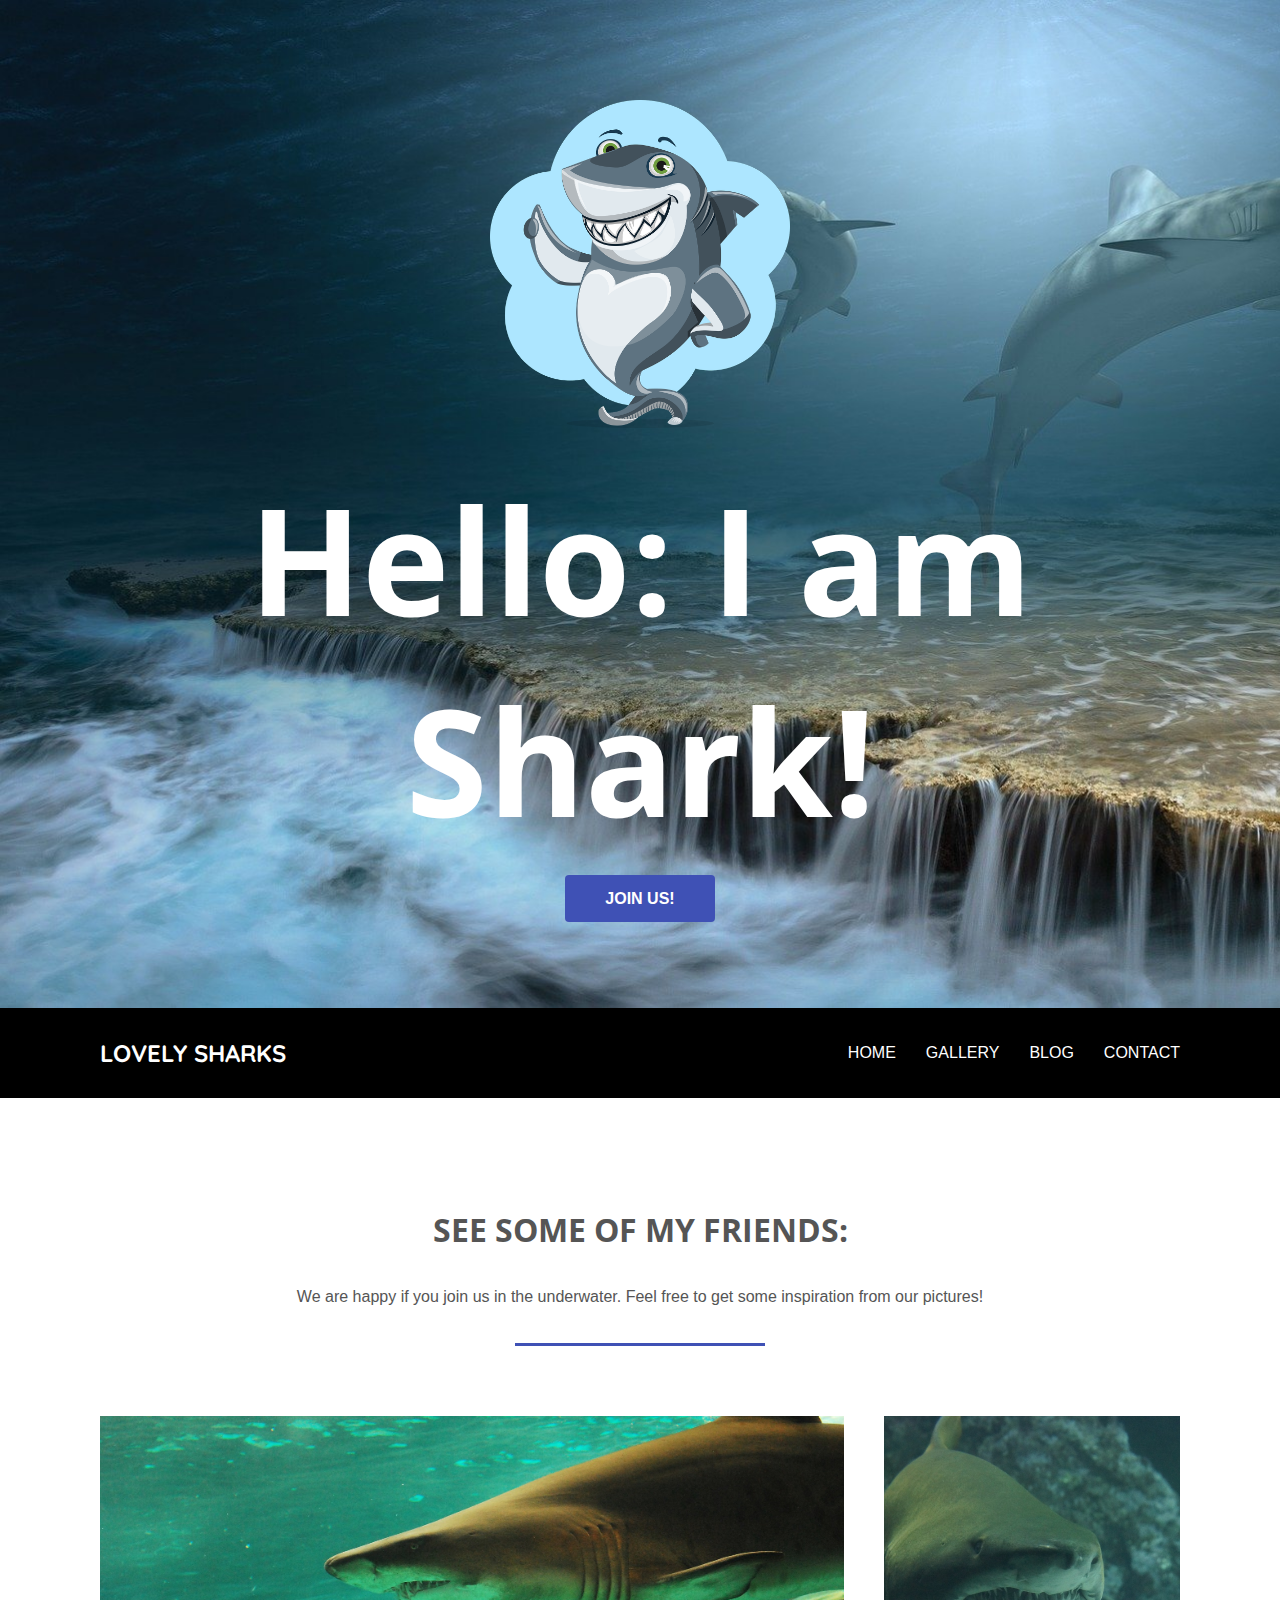
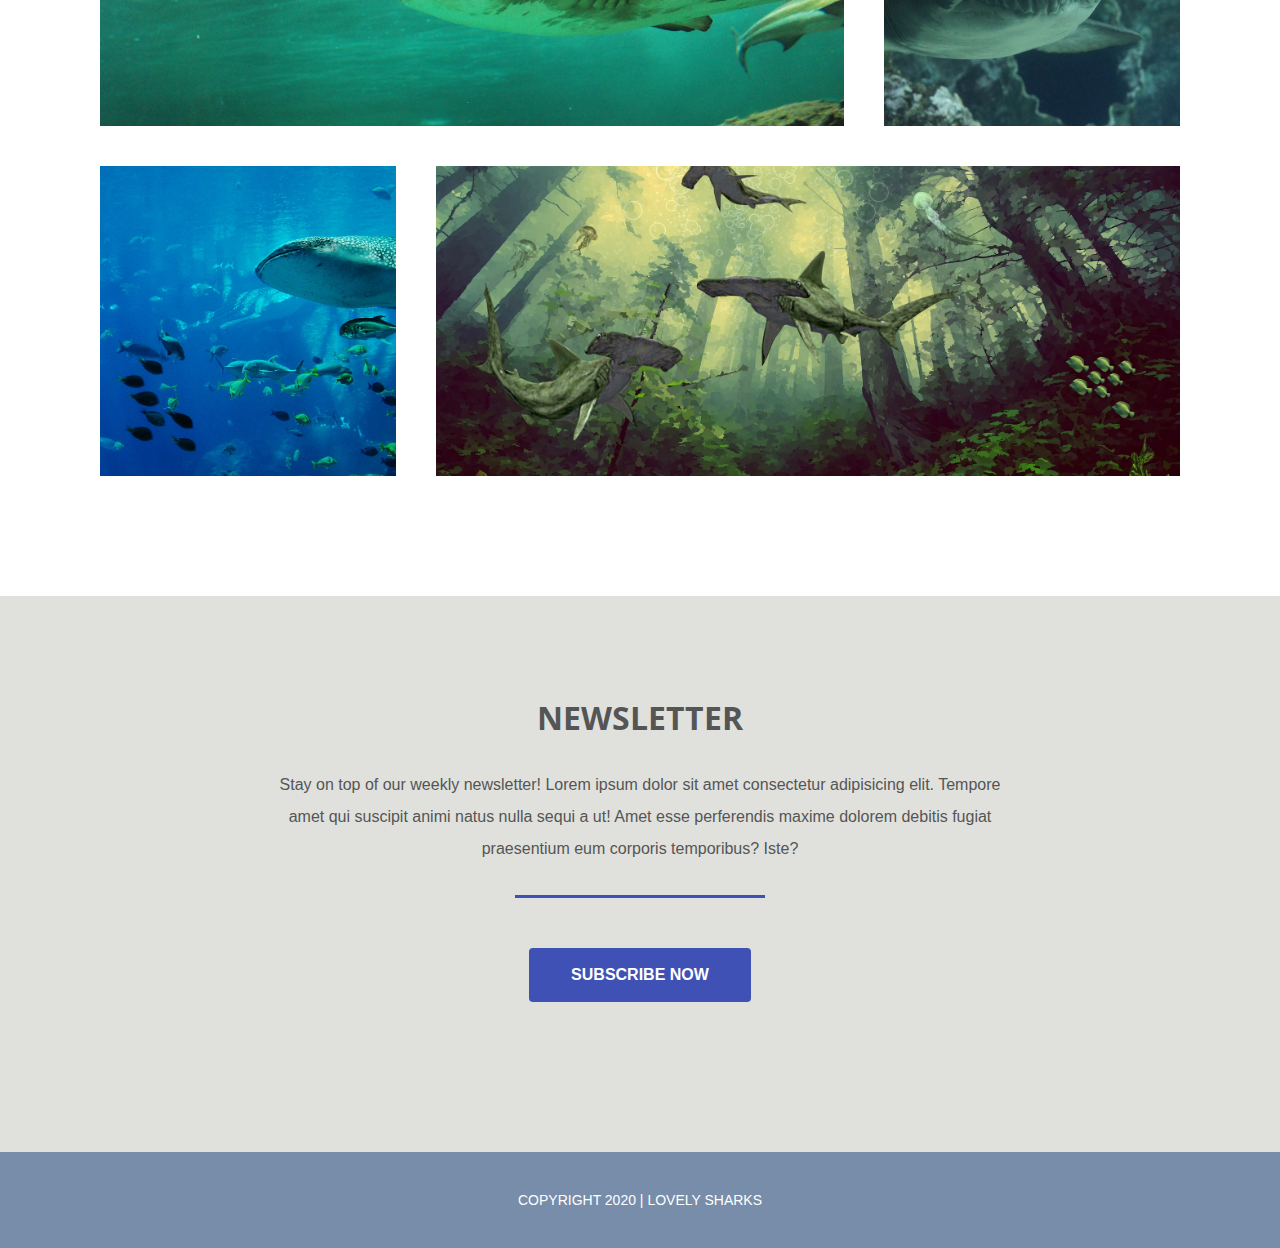
<file: Opdracht/index.html>
<!DOCTYPE html>
<html>
  <head>
    <title>Hello: I am Shark</title>
    <link
      href="https://fonts.googleapis.com/css?family=Open+Sans"
      rel="stylesheet"
    />
    <link
      href="https://fonts.googleapis.com/css?family=Quicksand"
      rel="stylesheet"
    />
    <link rel="stylesheet" type="text/css" href="css/styles.css" />
  </head>

  <body>
    <section class="hero">
      <img src="img/Logoshark.png" width="300px" alt="logo" />
      <div
        class="background-image"
        style="background-image: url(img/hero.jpg)"
      ></div>
      <div>
        <h1>Hello: I am Shark!</h1>
        <a href="contact.html" class="btn">Join Us!</a>
      </div>
    </section>

    <header>
      <h2><a href="index.html">Lovely Sharks</a></h2>
      <nav>
        <li><a href="index.html">Home</a></li>
        <li><a href="gallery.html">Gallery</a></li>
        <li><a href="blog.html">Blog</a></li>
        <li><a href="contact.html">Contact</a></li>
      </nav>
    </header>

    <section class="gallery">
      <h3 class="title">See some of my Friends:</h3>
      <p>
        We are happy if you join us in the underwater. Feel free to get some
        inspiration from our pictures!
      </p>
      <hr />
      <ul class="grid">
        <li class="large" style="background-image: url(img/shark1.jpg)"></li>
        <li class="small" style="background-image: url(img/shark2.jpg)"></li>
        <li class="small" style="background-image: url(img/shark3.jpg)"></li>
        <li class="large" style="background-image: url(img/shark4.jpg)"></li>
      </ul>
    </section>

    <section class="newsletter">
      <h3 class="title">newsletter</h3>
      <p>
        Stay on top of our weekly newsletter! Lorem ipsum dolor sit amet
        consectetur adipisicing elit. Tempore amet qui suscipit animi natus
        nulla sequi a ut! Amet esse perferendis maxime dolorem debitis fugiat
        praesentium eum corporis temporibus? Iste?
      </p>
      <hr />
      <form>
        <a href="contact.html" class="btn">Subscribe now</a>
      </form>
    </section>

    <footer>
      <p>Copyright 2020 | Lovely Sharks</p>
    </footer>
  </body>
</html>
</file>
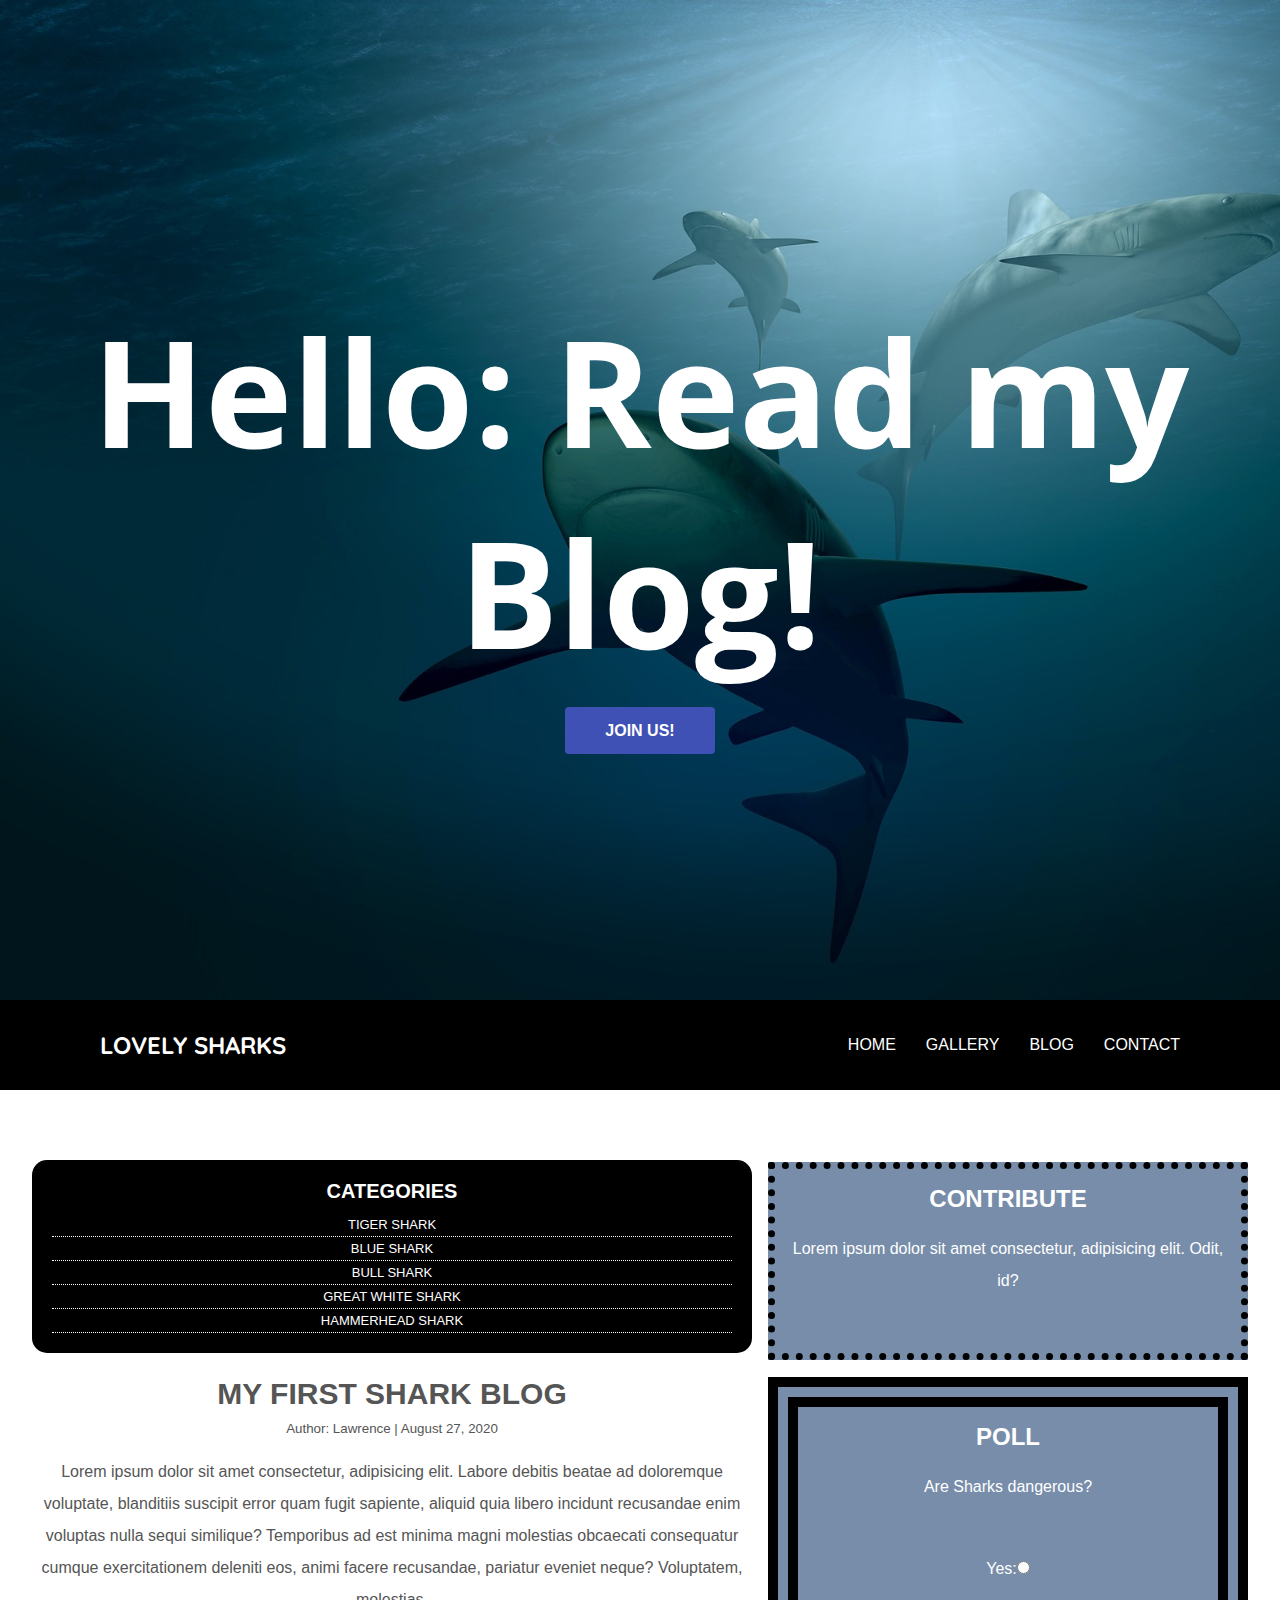
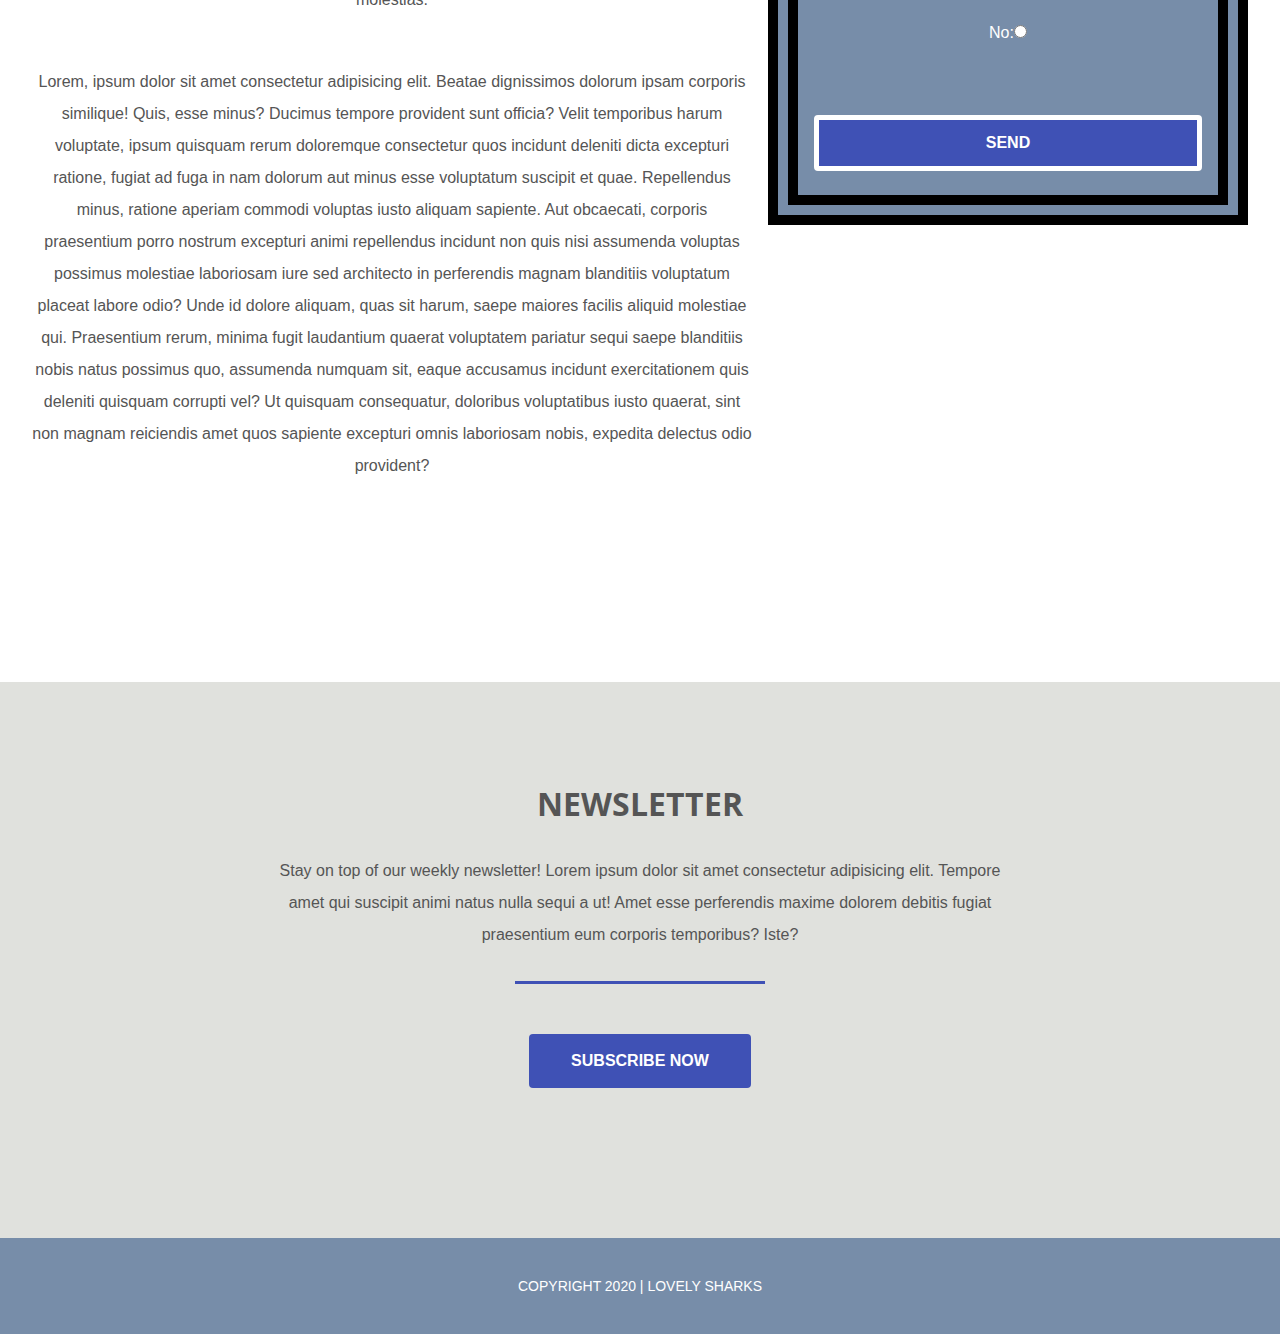
<file: Opdracht/blog.html>
<!DOCTYPE html>
<html>
  <head>
    <title>Hello: I am Shark</title>
    <link
      href="https://fonts.googleapis.com/css?family=Open+Sans"
      rel="stylesheet"
    />
    <link
      href="https://fonts.googleapis.com/css?family=Quicksand"
      rel="stylesheet"
    />
    <link rel="stylesheet" type="text/css" href="css/styles.css" />
  </head>

  <body>
    <section class="hero">
      <div
        class="background-image"
        style="background-image: url(img/blog.jpg)"
      ></div>
      <div>
        <h1>Hello: Read my Blog!</h1>
        <a href="contact.html" class="btn">Join Us!</a>
      </div>
    </section>

    <header>
      <h2><a href="index.html">Lovely Sharks</a></h2>
      <nav>
        <li><a href="index.html">Home</a></li>
        <li><a href="gallery.html">Gallery</a></li>
        <li><a href="blog.html">Blog</a></li>
        <li><a href="contact.html">Contact</a></li>
      </nav>
    </header>

    <section class="blog">
      <article>
        <h1>My First Shark Blog</h1>
        <small>Author: Lawrence | August 27, 2020</small>
        <p>
          Lorem ipsum dolor sit amet consectetur, adipisicing elit. Labore
          debitis beatae ad doloremque voluptate, blanditiis suscipit error quam
          fugit sapiente, aliquid quia libero incidunt recusandae enim voluptas
          nulla sequi similique? Temporibus ad est minima magni molestias
          obcaecati consequatur cumque exercitationem deleniti eos, animi facere
          recusandae, pariatur eveniet neque? Voluptatem, molestias.
        </p>
        <p>
          Lorem, ipsum dolor sit amet consectetur adipisicing elit. Beatae
          dignissimos dolorum ipsam corporis similique! Quis, esse minus?
          Ducimus tempore provident sunt officia? Velit temporibus harum
          voluptate, ipsum quisquam rerum doloremque consectetur quos incidunt
          deleniti dicta excepturi ratione, fugiat ad fuga in nam dolorum aut
          minus esse voluptatum suscipit et quae. Repellendus minus, ratione
          aperiam commodi voluptas iusto aliquam sapiente. Aut obcaecati,
          corporis praesentium porro nostrum excepturi animi repellendus
          incidunt non quis nisi assumenda voluptas possimus molestiae
          laboriosam iure sed architecto in perferendis magnam blanditiis
          voluptatum placeat labore odio? Unde id dolore aliquam, quas sit
          harum, saepe maiores facilis aliquid molestiae qui. Praesentium rerum,
          minima fugit laudantium quaerat voluptatem pariatur sequi saepe
          blanditiis nobis natus possimus quo, assumenda numquam sit, eaque
          accusamus incidunt exercitationem quis deleniti quisquam corrupti vel?
          Ut quisquam consequatur, doloribus voluptatibus iusto quaerat, sint
          non magnam reiciendis amet quos sapiente excepturi omnis laboriosam
          nobis, expedita delectus odio provident?
        </p>
      </article>

      <aside class="aside">
        <h2>Categories</h2>
        <ul>
          <li>
            <a href="#">Tiger Shark</a>
          </li>
          <li>
            <a href="#">Blue Shark</a>
          </li>
          <li>
            <a href="#">Bull Shark</a>
          </li>
          <li>
            <a href="#">Great White Shark</a>
          </li>
          <li>
            <a href="#">Hammerhead Shark</a>
          </li>
        </ul>
      </aside>

      <aside class="box-1 boxes">
        <h2>contribute</h2>
        <p>
          Lorem ipsum dolor sit amet consectetur, adipisicing elit. Odit, id?
        </p>
      </aside>

      <aside class="box-2 boxes">
        <h2>Poll</h2>
        <form name="poll" method="POST" data-netlify="true">
          <p>Are Sharks dangerous?</p>
          <p>
            <label>Yes:<input type="radio" name="radio" /></label>
            <br />
            <label>No:<input type="radio" name="radio" /></label>
          </p>
          <br />
          <button class="send" type="submit">Send</button>
        </form>
      </aside>
    </section>

    <section class="newsletter">
      <h3 class="title">newsletter</h3>
      <p>
        Stay on top of our weekly newsletter! Lorem ipsum dolor sit amet
        consectetur adipisicing elit. Tempore amet qui suscipit animi natus
        nulla sequi a ut! Amet esse perferendis maxime dolorem debitis fugiat
        praesentium eum corporis temporibus? Iste?
      </p>
      <hr />
      <form>
        <a href="contact.html" class="btn">Subscribe now</a>
      </form>
    </section>

    <footer>
      <p>Copyright 2020 | Lovely Sharks</p>
    </footer>
  </body>
</html>
</file>
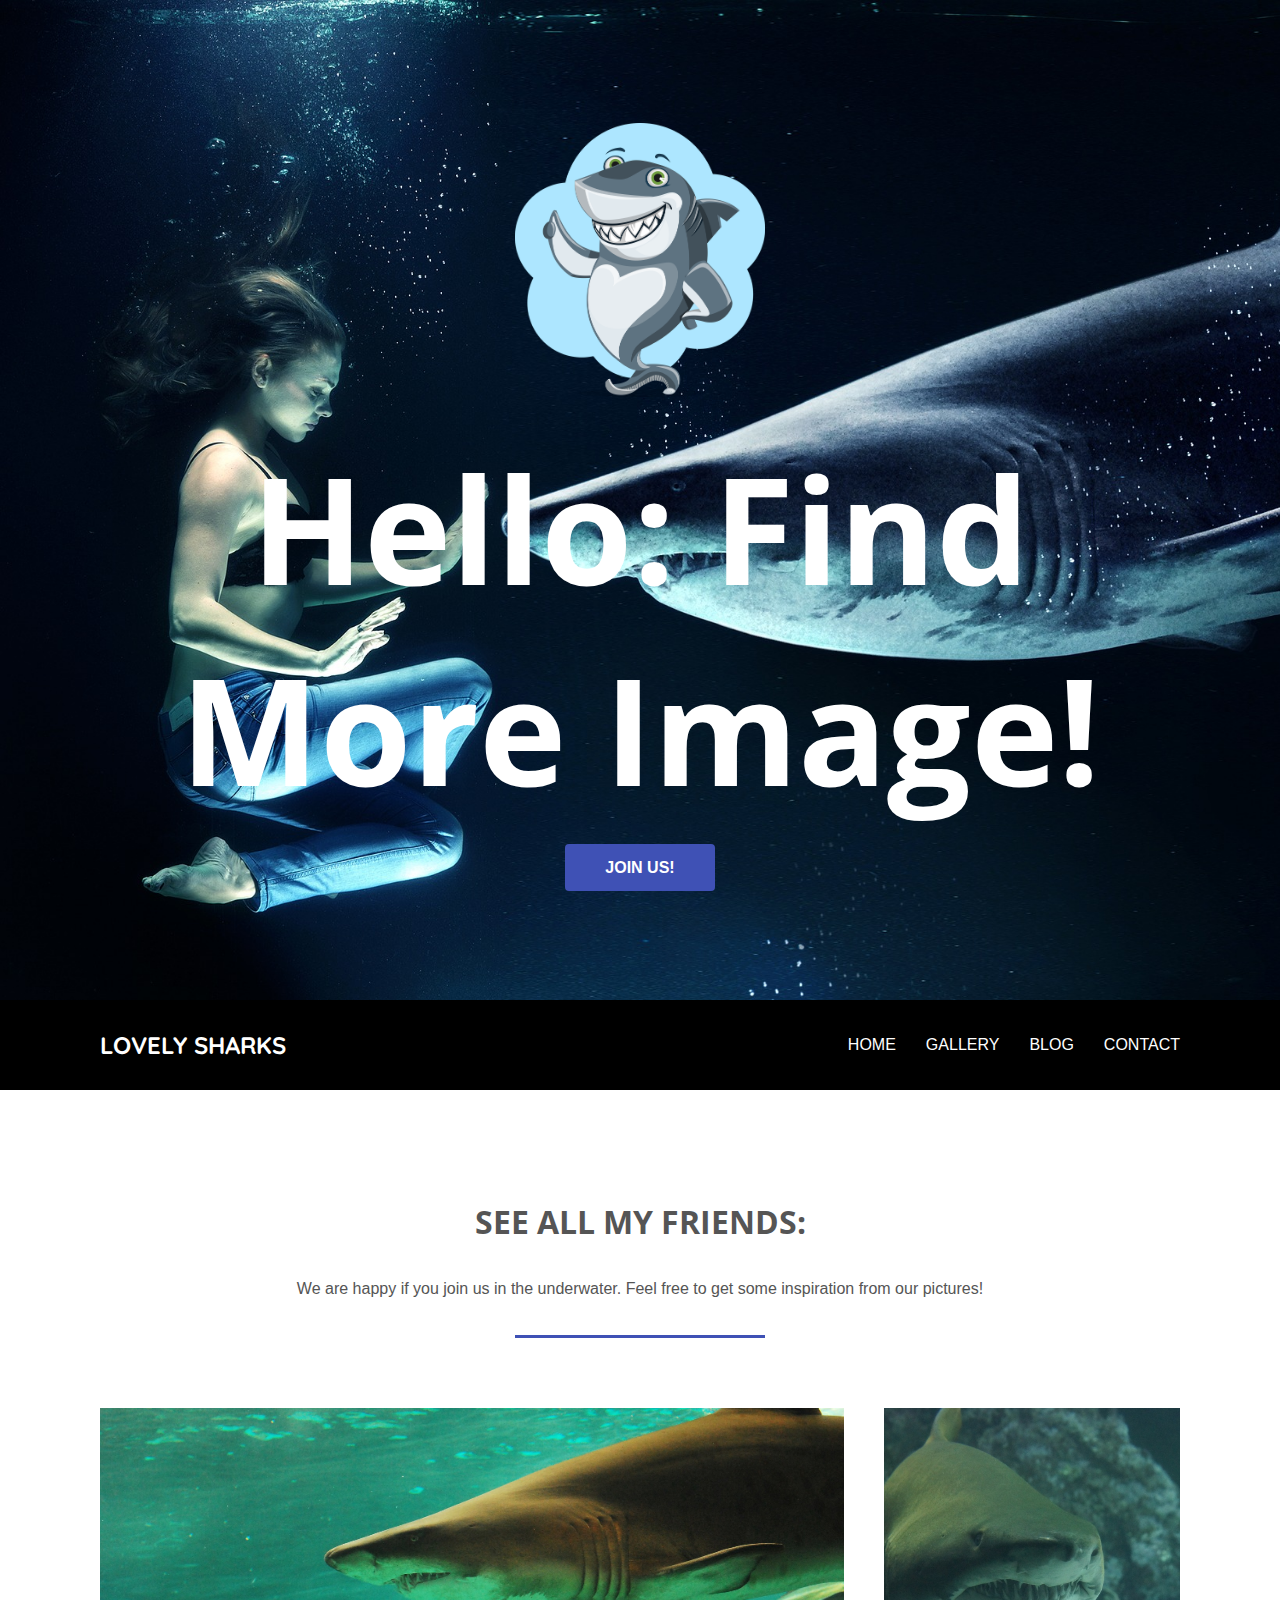
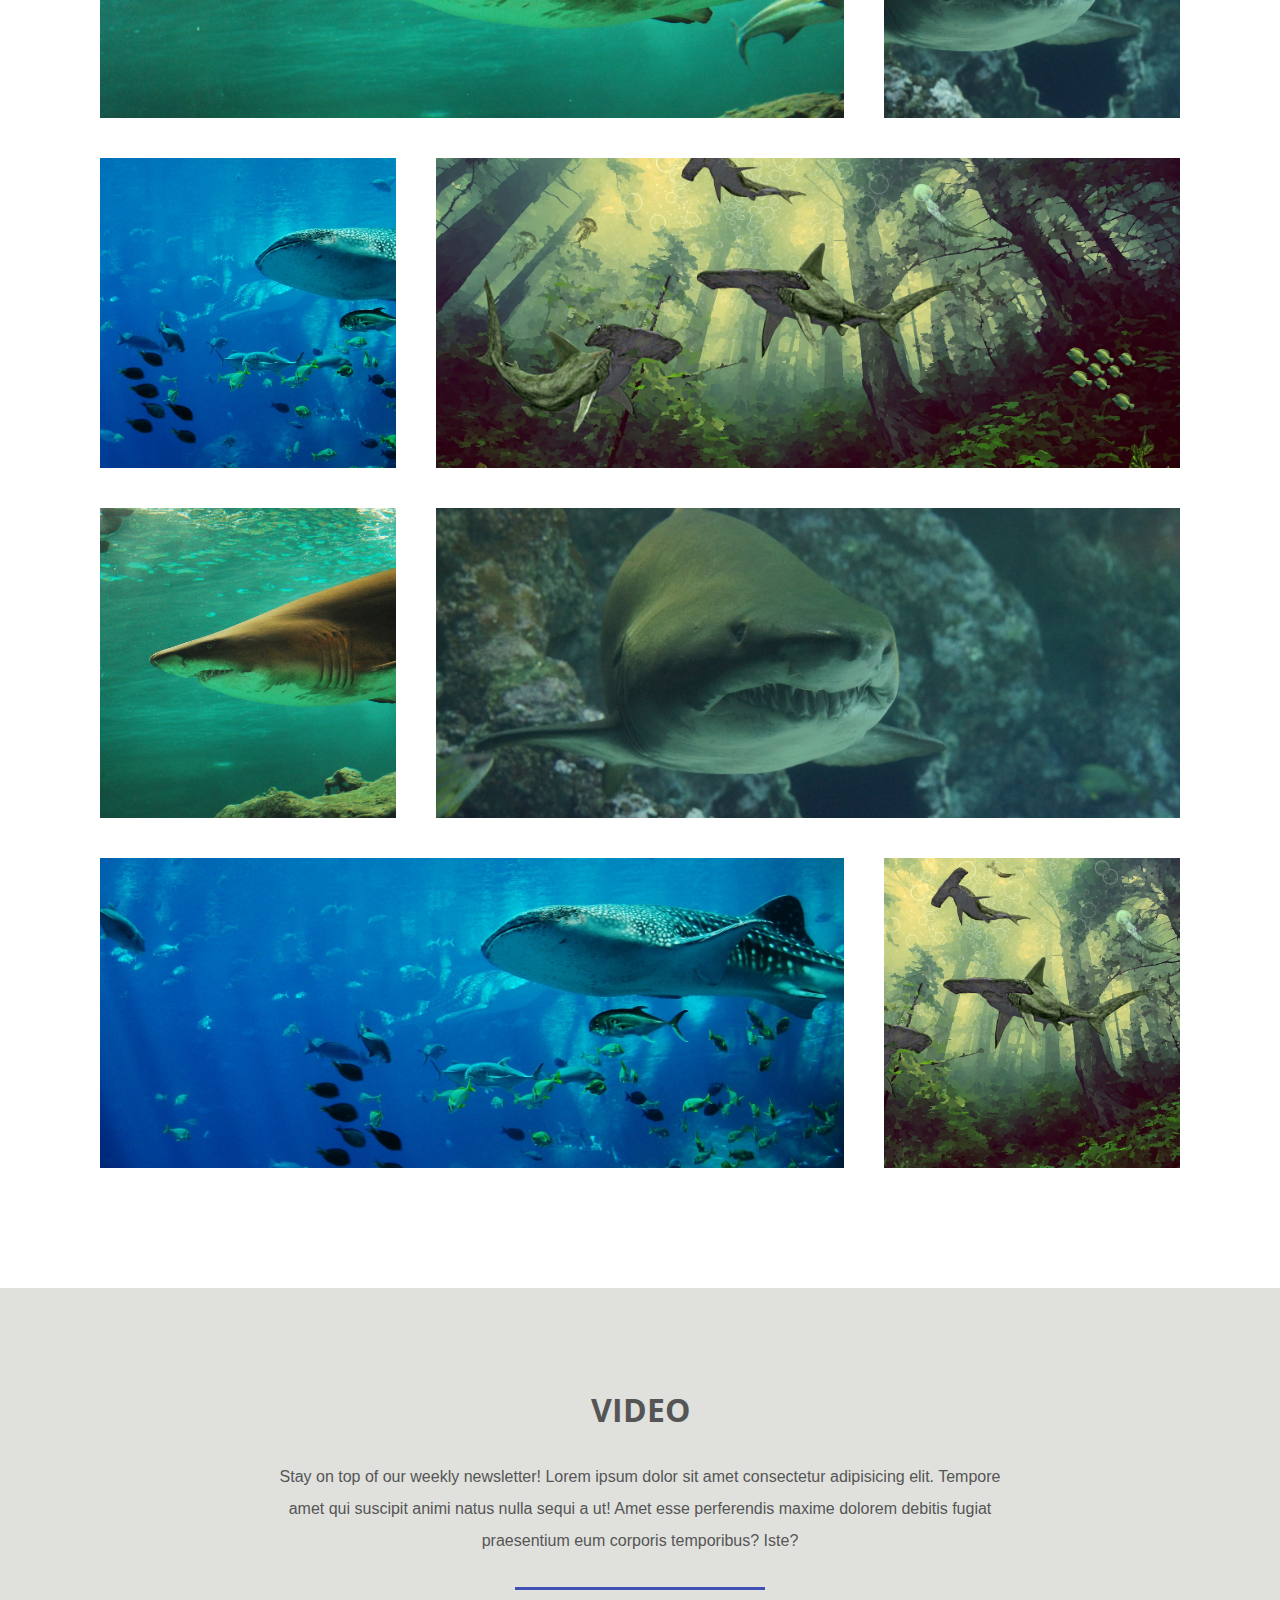
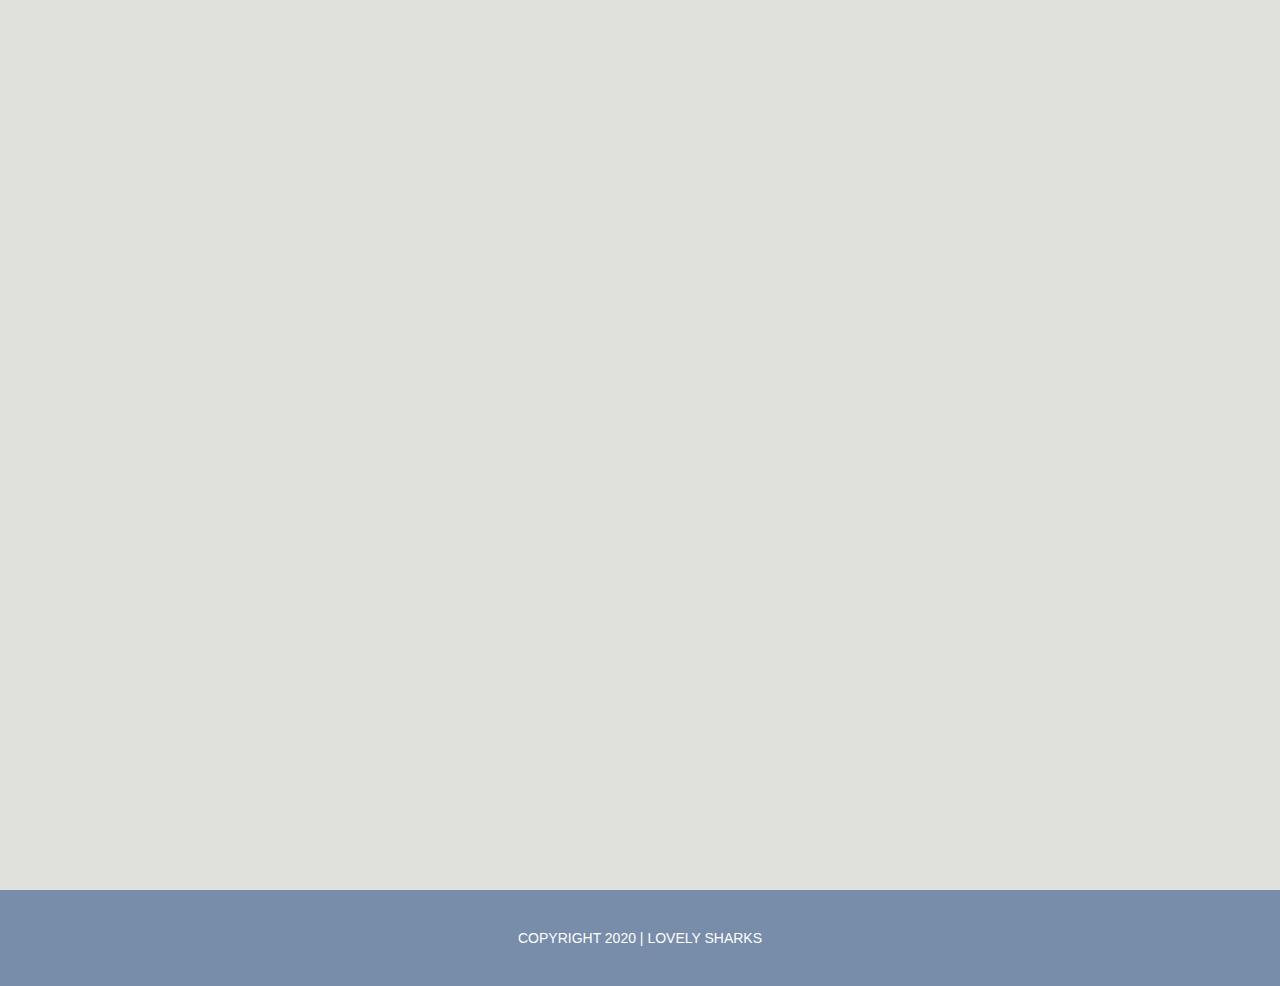
<file: Opdracht/gallery.html>
<!DOCTYPE html>
<html>
  <head>
    <title>Hello: I am Shark</title>
    <link
      href="https://fonts.googleapis.com/css?family=Open+Sans"
      rel="stylesheet"
    />
    <link
      href="https://fonts.googleapis.com/css?family=Quicksand"
      rel="stylesheet"
    />
    <link rel="stylesheet" type="text/css" href="css/styles.css" />
  </head>

  <body>
    <section class="hero">
      <img src="img/Logoshark.png" width="250px" alt="" />
      <div
        class="background-image"
        style="background-image: url(img/gallery.jpg)"
      ></div>
      <div>
        <h1>Hello: Find More Image!</h1>
        <a href="contact.html" class="btn">Join Us!</a>
      </div>
    </section>

    <header>
      <h2><a href="index.html">Lovely Sharks</a></h2>
      <nav>
        <li><a href="index.html">Home</a></li>
        <li><a href="gallery.html">Gallery</a></li>
        <li><a href="blog.html">Blog</a></li>
        <li><a href="contact.html">Contact</a></li>
      </nav>
    </header>

    <section class="gallery">
      <h3 class="title">See all my Friends:</h3>
      <p>
        We are happy if you join us in the underwater. Feel free to get some
        inspiration from our pictures!
      </p>
      <hr />
      <ul class="grid">
        <li class="large" style="background-image: url(img/shark1.jpg)"></li>
        <li class="small" style="background-image: url(img/shark2.jpg)"></li>
        <li class="small" style="background-image: url(img/shark3.jpg)"></li>
        <li class="large" style="background-image: url(img/shark4.jpg)"></li>
        <li class="small" style="background-image: url(img/shark1.jpg)"></li>
        <li class="large" style="background-image: url(img/shark2.jpg)"></li>
        <li class="large" style="background-image: url(img/shark3.jpg)"></li>
        <li class="small" style="background-image: url(img/shark4.jpg)"></li>
      </ul>
    </section>

    <section class="video">
      <h3 class="title">Video</h3>
      <p>
        Stay on top of our weekly newsletter! Lorem ipsum dolor sit amet
        consectetur adipisicing elit. Tempore amet qui suscipit animi natus
        nulla sequi a ut! Amet esse perferendis maxime dolorem debitis fugiat
        praesentium eum corporis temporibus? Iste?
      </p>
      <hr />
      <iframe
        width="510"
        height="315"
        src="https://www.youtube.com/embed/vrkkQO9zVfA?start=16"
        frameborder="0"
        allow="accelerometer; autoplay; encrypted-media; gyroscope; picture-in-picture"
        allowfullscreen
      >
      </iframe>
    </section>

    <footer>
      <p>Copyright 2020 | Lovely Sharks</p>
    </footer>
  </body>
</html>
</file>
<file: Opdracht/css/styles.css>
@import url(blog.css);

/* GLOBAL Styles*/

* {
  margin: 0;
  padding: 0;
  box-sizing: border-box;
}

html {
  font: normal 16px sans-serif;
  color: #555;
}

ul,
nav {
  list-style: none;
}

a {
  text-decoration: none;
  color: #fff;
}

a.btn {
  border-radius: 4px;
  text-transform: uppercase;
  font-weight: bold;
  text-align: center;
  background-color: #3f51b5;
}

a.btn:hover {
  background-color: #000;
  display: flex;
  flex-grow: 1;
}

section {
  display: flex;
  flex-direction: column;
  align-items: center;
  padding: 100px 80px;
}

.grid {
  width: 100%;
  display: flex;
  flex-wrap: wrap;
  justify-content: center;
}

hr {
  width: 250px;
  height: 3px;
  background-color: #3f51b5;
  border: 0;
  margin-bottom: 50px;
}

section h3.title {
  text-transform: uppercase;
  font: bold 32px 'Open Sans', sans-serif;
  margin-bottom: 30px;
  text-align: center;
}

/*HERO Section Styles*/

.hero {
  position: relative;
  justify-content: center;
  text-align: center;
  min-height: 1vh;
  color: #fff;
}

.hero .background-image {
  position: absolute;
  top: 0;
  left: 0;
  width: 100%;
  height: 100%;
  background-size: cover;
  z-index: -1;
  background-color: #000000;
}

.hero h1 {
  font: bold 30px 'Open Sans', sans-serif;
  margin-bottom: 30px;
  padding-top: 30px;
}

.hero a.btn {
  padding: 10px 26px;
}

/* MEDIA QUERIES HERO Section */
@media (min-width: 1200px) {
  .hero {
    min-height: 1000px;
  }

  .hero h1 {
    font-size: 148px;
  }

  .hero a.btn {
    padding: 15px 40px;
  }
}

/* HEADER Section Styles */

header {
  position: absolute;
  width: 100%;
  display: flex;
  justify-content: space-between;
  align-items: center;
  padding: 30px 100px 30px;
  color: #fff;
  background-color: black;
}
header:hover {
  background-color: #778da9;
}
header h2 {
  font-family: 'Quicksand', sans-serif;
  text-transform: uppercase;
}

header nav {
  display: flex;
  margin-right: -15px;
}

header nav li {
  margin: 0 15px;
}

/* MEDIA QUERIES HEADER Section */

@media (min-width: 1200px) {
  header nav {
    text-transform: uppercase;
  }
}

/*GALLERY Section*/

.gallery {
  padding-top: 200px;
}

.gallery .grid li {
  height: 350px;
  padding: 20px;
  background-clip: content-box;
  background-size: cover;
  background-position: center;
}

.gallery .grid li.small {
  flex-basis: 100%;
}

.gallery .grid li.large {
  flex-basis: 100%;
}

/* MEDIAS QUERIES | GALLERY Section */
@media (min-width: 1200px) {
  .gallery .grid li.small {
    flex-basis: 30%;
  }
  .gallery .grid li.large {
    flex-basis: 70%;
  }
}

@media (min-width: 600px) {
  .gallery .grid li.small {
    flex-basis: 30%;
  }
  .gallery .grid li.large {
    flex-basis: 70%;
  }
}

/* NEWSLETTER Section */
.newsletter {
  background-color: #e0e1dd;
}

.newsletter p {
  max-width: 775px;
  line-height: 2;
  padding: 0 20px;
  margin-bottom: 30px;
  text-align: center;
}

.newsletter h3 {
  text-transform: uppercase;
}

.newsletter form {
  display: flex;
  align-items: center;
  justify-content: center;
  flex-wrap: wrap;
  width: 60%;
  padding-bottom: 50px;
}

.newsletter form .btn {
  padding: 18px 42px;
}

.newsletter form input {
  padding: 15px;
  margin: 30px;
  font-size: 18px;
  color: #555;
  flex: 1;
}

/* MEDIAS QUERIES | NEWSLETTER Section */
@media (min-width: 1000px) {
  .newsletter form {
    width: 40%;
  }
}

/* VIDEO Section */
.video {
  background-color: #e0e1dd;
}

.video h3 {
  text-transform: uppercase;
}
.video p {
  max-width: 775px;
  line-height: 2;
  padding: 0 20px;
  margin-bottom: 30px;
  text-align: center;
}

@media (min-width: 1000px) {
  iframe {
    width: 1120px;
    height: 750px;
  }
}

/* CONTACT Section */
.contact {
  background-color: #e0e1dd;
  margin-top: 40px;
}

.contact p {
  max-width: 775px;
  line-height: 2;
  padding: 0 20px;
  margin-bottom: 30px;
  text-align: center;
}

.contact h3 {
  text-transform: uppercase;
}

.contact form {
  display: flex;
  align-items: center;
  justify-content: center;
  flex-wrap: wrap;
  width: 60%;
  padding-bottom: 50px;
}

.contact form .send {
  padding: 18px 42px;
}

.send {
  border-radius: 4px;
  text-transform: uppercase;
  font-weight: bold;
  text-align: center;
  background-color: #3f51b5;
  color: white;
}

.send:hover {
  background-color: #000;
  display: flex;
  flex-grow: 1;
}

.contact form input {
  padding: 15px;
  margin: 30px;
  font-size: 18px;
  color: #555;
  flex: 1;
}

/* MEDIAS QUERIES | CONTACT Section */
@media (min-width: 1000px) {
  .contact form {
    width: 40%;
  }
}

/* FOOTER Section */

footer {
  display: flex;
  align-items: center;
  justify-content: space-around;
  background-color: #778da9;
  color: #fff;
  padding: 40px 0;
}
footer:hover {
  background-color: #000;
}

footer p {
  text-transform: uppercase;
  font-size: 14px;
  align-self: center;
}
</file>
